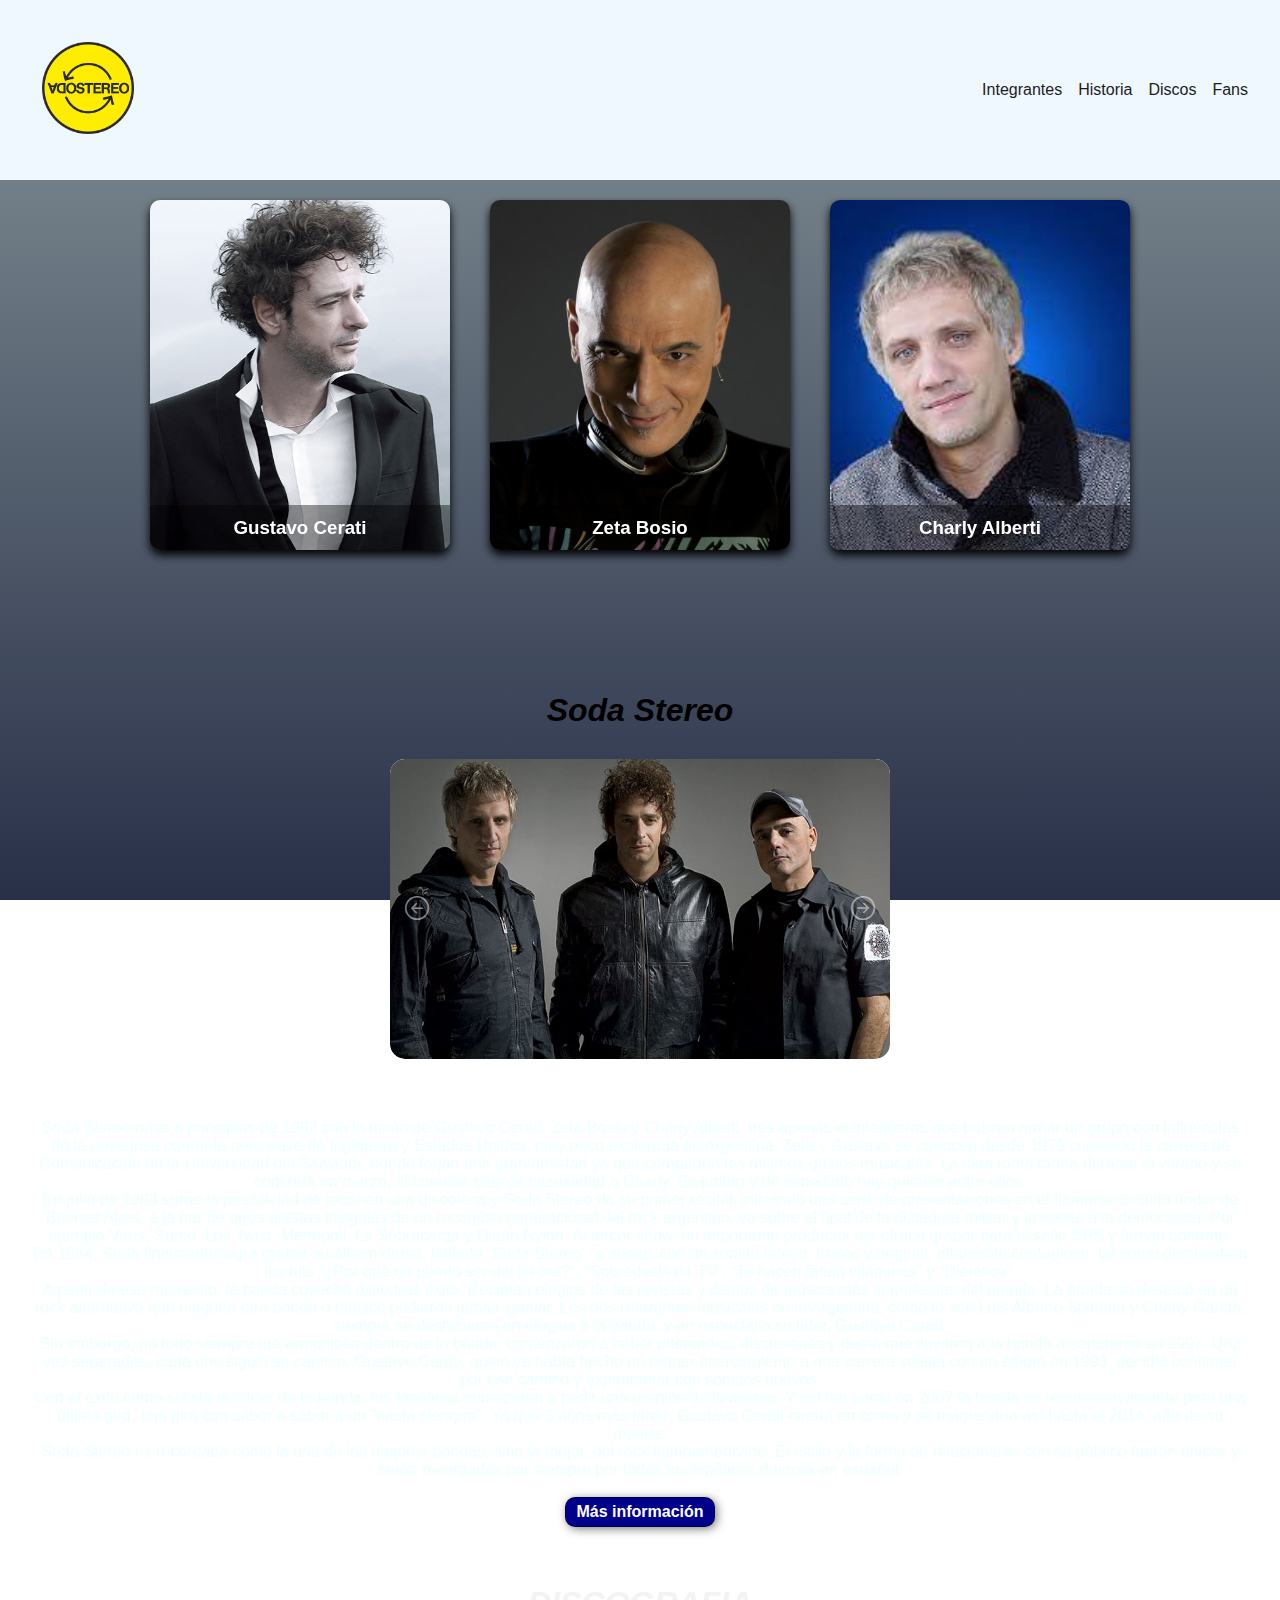
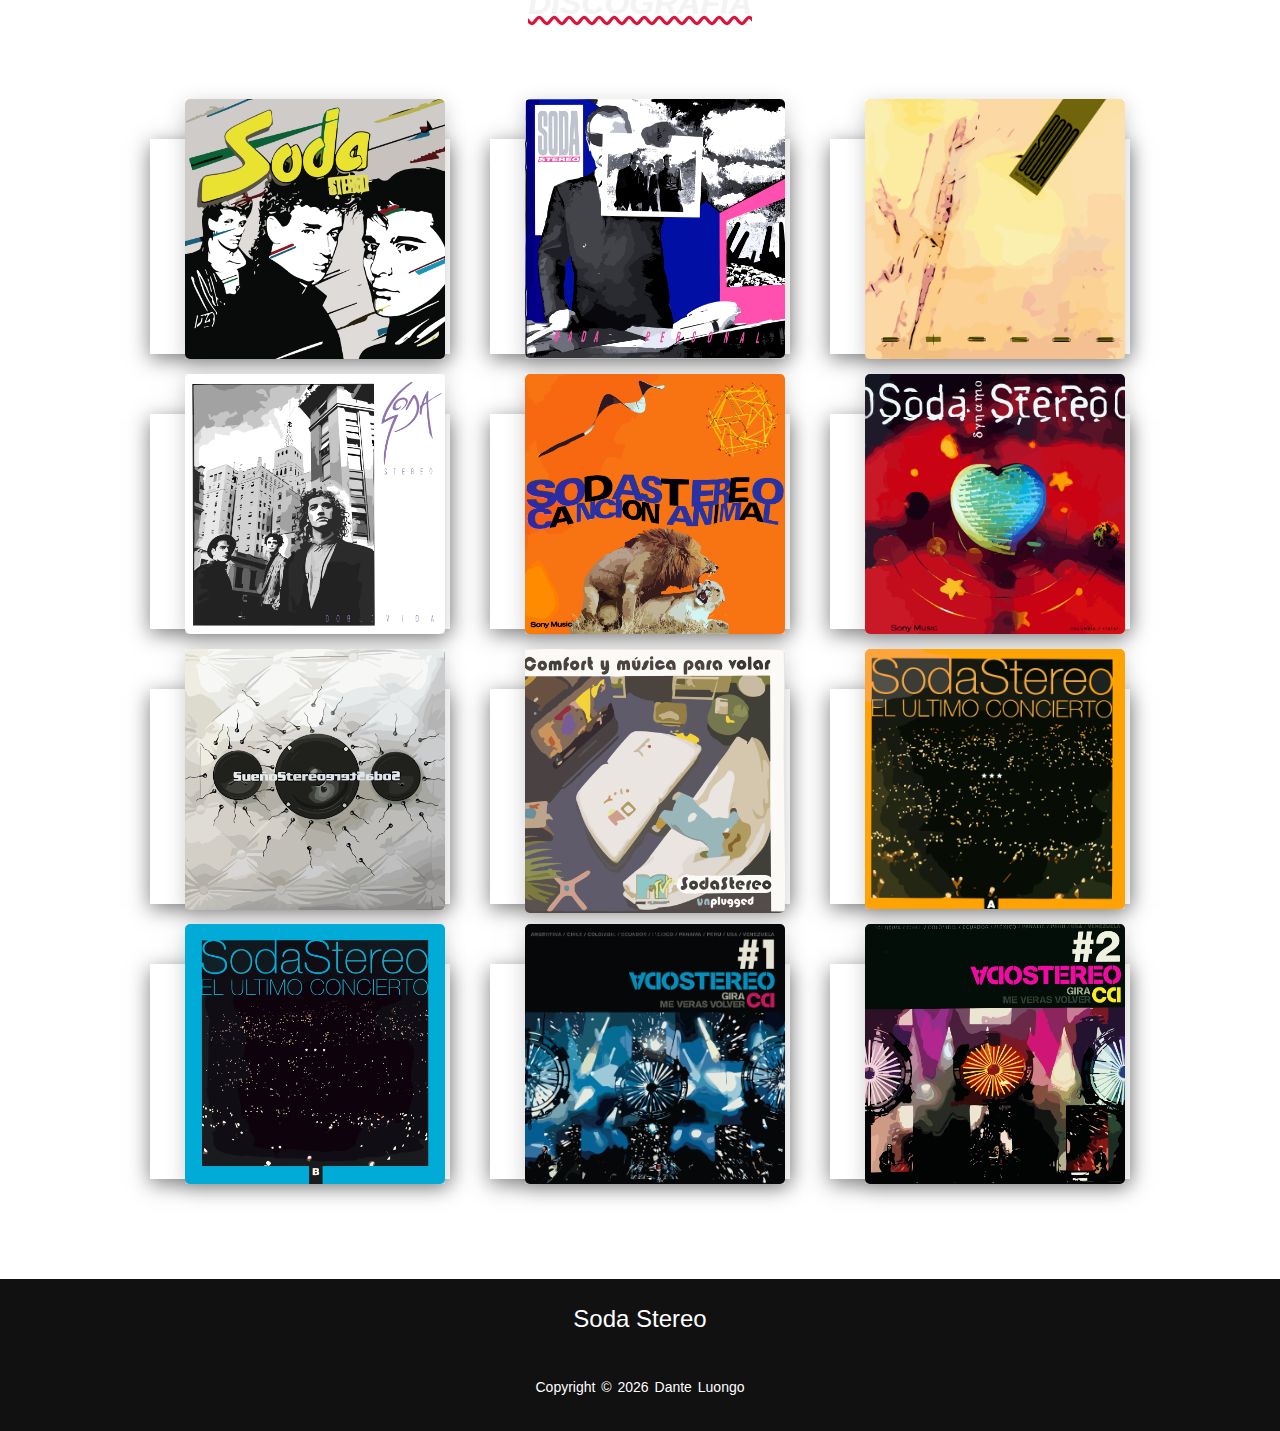
<file: Soda Stereo/index.html>
<!DOCTYPE html>
<html lang="en">

<head>
    <meta charset="UTF-8">
    <meta name="viewport" content="width=device-width, initial-scale=1.0">
    <title>SODA STEREO</title>
    <link rel="shortcut icon" href="imagenes/logo.png" type="image/x-icon">
    <link rel="stylesheet" href="https://cdnjs.cloudflare.com/ajax/libs/font-awesome/6.4.2/css/all.min.css"
        integrity="sha512-z3gLpd7yknf1YoNbCzqRKc4qyor8gaKU1qmn+CShxbuBusANI9QpRohGBreCFkKxLhei6S9CQXFEbbKuqLg0DA=="
        crossorigin="anonymous" referrerpolicy="no-referrer" />
    <link rel="stylesheet" href="https://cdn.jsdelivr.net/npm/bootstrap-icons@1.11.1/font/bootstrap-icons.css">
    <link rel="stylesheet" href="estilos/style.css">
</head>

<body>
    <header>
        <a href="https://sodastereo.com/" target="_blank">
            <img class="logo" src="imagenes/logo.png" alt="LOGO SODA STEREO">
        </a>

        <button class="abrir-menu" id="abrir"><i class="bi bi-list"></i></button>
        <nav class="nav" id="nav">
            <button class="cerrar-menu" id="cerrar"><i class="bi bi-x"></i></button>
            <ul class="nav-list">
                <li><a href="#integrantes">Integrantes</a></li>
                <li><a href="#historia">Historia</a></li>
                <li><a href="#discos">Discos</a></li>
                <li><a href="fans.html">Fans</a></li>
            </ul>
        </nav>
    </header>

    <main>
        <section id="integrantes">
            <div class="card-conteiner">
                <div class="card">
                    <div class="face front">
                        <img src="imagenes/gustavo.png" alt="Imagen de gustavo Cerati">
                        <h3>Gustavo Cerati</h3>
                    </div>
                    <div class="face back">
                        <h3>Gustavo Cerati</h3>
                        <p>Nacido el 11 de agosto de 1959, fue un un músico, cantautor y productor discográfico
                            argentino.
                            Perteneció y lideró la mejor banda de rock latinoamericana, Soda Stereo;
                            Luego se desepañó como solista hasta que un accidente cerebrovascular acabó con su vida el 4
                            de septiembre de 2014</p>
                        <div class="link">
                            <a href="https://www.cmtv.com.ar/biografia/show.php?bnid=68&banda=Gustavo_Cerati"
                                target="_blank"> Más información </a>
                        </div>
                    </div>

                </div>
                <div class="card">
                    <div class="face front">
                        <img src="imagenes/zeta.jpg" alt="Imagen de Zeta Bosio">
                        <h3>Zeta Bosio</h3>
                    </div>
                    <div class="face back">
                        <h3>Zeta Bosio</h3>
                        <p>Nacido el 1 de octubre de 1958, Héctor Bosio (Zeta), es un músico de rock, productor
                            discográfico y DJ argentino. Formó parte de la banda desempeñamdose principalmente como
                            bajista.
                            Actualmente tiene una nueva banda que le permite seguir conectado a su pasión, la música.
                        </p>
                        <div class="link">
                            <a href="https://www.zetabosio.net/" target="_blank"> Más información </a>
                        </div>
                    </div>

                </div>
                <div class="card">
                    <div class="face front">
                        <img src="imagenes/charly.jfif" alt="Imagen de Charly Alberti">
                        <h3>Charly Alberti</h3>
                    </div>
                    <div class="face back">
                        <h3>Charly Alberti</h3>
                        <p>Nacido el 27 de marzo de 1963, Carlos Alberto Ficicchia (Charly), es un músico de rock
                            argentino.
                            Fue baterista de Soda Stereo​ y es líder y baterista de la banda Mole. Actualmente, es
                            activista de la protección del medio ambiente, embajador ONU y
                            fundador del grupo ambientalista R21 para una Latinoamérica Sustentable.​</p>
                        <div class="link">
                            <a href="https://www.cmtv.com.ar/biografia/show.php?bnid=1583&banda=Charly_Alberti"
                                target="_blank"> Más información </a>
                        </div>
                    </div>

                </div>
            </div>

        </section>

        <section id="historia">
            <div class="hist">
                <h1><em>Soda Stereo</em></h1>
                <div class="conteiner-carrusel">
                    <div class="carruseles" id="slider">
                        <section class="slider-section">
                            <img src="imagenes/2007.jpg" alt="Imagen de sodastereo">
                        </section>
                        <section class="slider-section">
                            <img src="imagenes/ceratizeta.jfif" alt="Imagen de sodastereo">
                        </section>
                        <section class="slider-section">
                            <img src="imagenes/soda.jfif" alt="Imagen de sodastereo">
                        </section>
                        <section class="slider-section">
                            <img src="imagenes/los3.jpg" alt="Imagen de sodastereo">
                        </section>
                    </div>
                    <div class="btn-left"><i class="bi bi-arrow-left-circle"></i></div>
                    <div class="btn-right"><i class="bi bi-arrow-right-circle"></i></div>
                </div>

            </div>
            <div class="texto">


                <p class="texto-p">
                    Soda Stereo nace a principios de 1982 con la unión de Gustavo Cerati, Zeta Bosio y
                    Charly Alberti, tres apenas veinteañeros que buscan armar un grupo con influencias de
                    la novedosa corriente new-wave de Inglaterra y Estados Unidos, muy poco explorada en
                    Argentina.
                    Zeta y Gustavo se conocen desde 1979 cursando la carrera de Comunicación en la
                    Universidad del Salvador, donde forjan una gran amistad ya que comparten los mismos
                    gustos musicales.
                    La idea toma forma durante el verano y se concreta en marzo, al conocer
                    casi de casualidad a Charly. Se juntan y de inmediato hay química entre ellos.
                    <br>
                    En julio de 1983 surge la posibilidad de tocar en una discoteca y Soda Stereo da su primer recital,
                    iniciando una serie de presentaciones en el flamante circuito under de Buenos Aires, a la par
                    de otros artistas insignias de un recambio generacional del rock argentino, ya sobre el final de
                    la dictadura militar y la vuelta a la democracia. Por ejemplo Virus, Sumo, Los Twist, Metrópoli,
                    La Sobrecarga y Diana Nylon. Al tercer show, un importante
                    productor les ofrece grabar para el sello CBS y firman contrato.
                    <br>
                    En 1984, Soda finalmente logra grabar su álbum debut, titulado “Soda Stereo”, a secas,
                    con un sonido nuevo, fresco y original, altamente contagioso, tal como demuestran los hits
                    “¿Por qué no puedo ser del jet-set?”, “Sobredosis de TV”, “Te hacen faltan vitaminas” y “Dietético”.
                    <br>
                    A partir de ese momento, la banda cosechó éxito tras éxito. Recibían elogios de las revistas y
                    diarios
                    de música más importantes del mundo. La banda se destacó en un rock alternativo que ninguna otra
                    banda
                    o músico pudieron jamás igualar. Los dos referentes musicales de la Argentina, como lo son Luis
                    Alberto
                    Spinetta y Charly García, siempre se deshicieron en elogios a la banda, y en especial a su líder,
                    Gustavo Cerati.
                    <br>
                    Sin embargo, no todo siempre fue armonioso dentro de la banda, comenzaron a haber altercados,
                    discusiones y demá
                    que llevaron a la banda a separarse en 1997. Una vez separados, cada uno siguió su camino. Gustavo
                    Cerati,
                    quien ya había hecho un primer acercamiento a una carrera solista con un álbum en 1993, decidió
                    continuar
                    por ese camino y experimetar con sonidos nuevos.
                    <br>
                    Con el éxito como solista del líder de la banda, los fanáticos comezaron a pedir una reunión de la
                    misma.
                    Y así fue como en 2007 la banda se reune nuevamente para una última gira, una gira con sabor a sabor
                    a un
                    "hasta siempre". Ya que 3 años más tarde, Gustavo Cerati caería en coma y se mantendría así hasta el
                    2014, año de su muerte.
                    <br>
                    Soda Stereo es recordada como la una de las mejores bandas, sino la mejor, del rock latinoamericano.
                    El estilo y la forma de relacionarse con su público fueron únicos y serán recordados por siempre por
                    todos los fanáticos
                    del rock en español.
                    <br>
                    <br>
                    <a href="https://sodastereo.com/timeline/#:~:text=Soda%20Stereo%20nace%20a%20principios,muy%20poco%20explorada%20en%20Argentina."
                        target="_blank">
                        <button>Más información</button>
                    </a>

                </p>

            </div>
        </section>

        <section id="discos">
            <h1><em>DISCOGRAFIA</em></h1>
            <div class="contenedor">
                <div class="carta">
                    <div class="imgBx">
                        <a href="https://music.youtube.com/playlist?list=OLAK5uy_nsKQw9lXsR61g-BeJbaCw5gEQUM9MZ9BM"
                            target="_blank">
                            <img src="imagenes/img1.png" alt="álbum">
                        </a>

                    </div>
                    <div class="contenido">
                        <h2>Soda Stereo (1984)</h2>
                        <p>
                            Este es el primer álbum de la banda donde ya comienza a notarse
                            la influencia de bandas como "The Police" o "The Cure"
                        </p>
                    </div>
                </div>
                <div class="carta">
                    <div class="imgBx">
                        <a href="https://music.youtube.com/playlist?list=OLAK5uy_lalLqXMOZ5oBHKLK2CGWvOodZ0MXpMTOQ"
                            target="_blank">
                            <img src="imagenes/img2.png" alt="álbum">
                        </a>

                    </div>
                    <div class="contenido">
                        <h2>Nada Personal (1985)</h2>
                        <p>
                            En este segundo álbum, la banda se consagra con canciones como
                            "Nada Personal" y "Cuando Pase El Temblor"
                        </p>
                    </div>
                </div>
                <div class="carta">
                    <div class="imgBx">
                        <a href="https://music.youtube.com/playlist?list=OLAK5uy_nruIiBkdGN13Gzc6Wuo0eMqASlWcVrH54"
                            target="_blank">
                            <img src="imagenes/img3.png" alt="álbum">
                        </a>

                    </div>
                    <div class="contenido">
                        <h2>Signos (1986)</h2>
                        <p>
                            Los primeros dos grandes hits de la banda se encuentran este álbum:
                            "Profugos" y "Persiana Americana"
                        </p>
                    </div>
                </div>
                <div class="carta">
                    <div class="imgBx">
                        <a href="https://music.youtube.com/playlist?list=OLAK5uy_l2kYmRuCBk4Hi0UEyvQY3T_TjO3ipVeLg"
                            target="_blank">
                            <img src="imagenes/img4.png" alt="álbum">
                        </a>

                    </div>
                    <div class="contenido">
                        <h2>Doble Vida (1988)</h2>
                        <p>
                            Marcó el fin de la primera etapa de Soda Stereo y abrió camino a la madurez de
                            la banda, destacan canciones como "En La Ciudad De La Furia" y "En El Borde" entre otras
                        </p>
                    </div>
                </div>
                <div class="carta">
                    <div class="imgBx">
                        <a href="https://music.youtube.com/playlist?list=OLAK5uy_nhHzfeEh8qiJo8EbAoWRfLH6wFcYPSigI"
                            target="_blank">
                            <img src="imagenes/img5.png" alt="álbum">
                        </a>

                    </div>
                    <div class="contenido">
                        <h2>Cancion Animal (1990)</h2>
                        <p>
                            Es considerado el mejor álbum de la banda y de los más
                            importantes del rock. Aquí podemos encontrar la
                            canción emblema "Música Ligera"
                        </p>
                    </div>
                </div>
                <div class="carta">
                    <div class="imgBx">
                        <a href="https://music.youtube.com/playlist?list=OLAK5uy_n7II_6dbg0D_KcamOv5E4QxnPEybNVjak"
                            target="_blank">
                            <img src="imagenes/img6.png" alt="álbum">
                        </a>

                    </div>
                    <div class="contenido">
                        <h2>Dynamo (1992)</h2>
                        <p>
                            Este álbum representa un cambio abrupto en el estilo de la banda,
                            ya que se centraron en explorar nuevos sonidos y no fue tan bien recibido
                            como el álbum antecesor a pesar de su gran producción
                        </p>
                    </div>
                </div>
                <div class="carta">
                    <div class="imgBx">
                        <a href="https://music.youtube.com/playlist?list=OLAK5uy_lqFiSiZrrWzJcqFIqQ6VI9LFURooEFFD4" target="_blank">
                            <img src="imagenes/img7.png" alt="primer álbum">
                        </a>

                    </div>
                    <div class="contenido">
                        <h2>Sueño Stereo (1995)</h2>
                        <p>
                            Un álbum de notoria influencia británica, predominantemente
                            alternativo y neopsicodélico con el sonido electrónico
                            como segundo protagonista, destacan "Ella Uso Mi Cabeza Como Un Revolver" y "Zoom"
                        </p>
                    </div>
                </div>
                <div class="carta">
                    <div class="imgBx">
                        <a href="https://music.youtube.com/playlist?list=OLAK5uy_kUHAJzp-uauv2CM5cJkCOjEylZF8Zl9w0"
                            target="_blank">
                            <img src="imagenes/img8.png" alt="álbum">
                        </a>

                    </div>
                    <div class="contenido">
                        <h2>Comfort Y Música Para Volar (1996)</h2>
                        <p>
                            Considerado como uno de los mejores de Soda Stereo​,
                            con versiones unplugged de algunas canciones ya conocidas, este álbum
                            es el principio del fin
                        </p>
                    </div>
                </div>
                <div class="carta">
                    <div class="imgBx">
                        <a href="https://music.youtube.com/playlist?list=OLAK5uy_lCfYVZO5442-W5J4Rvu9tKgqcB5X9m4Ys"
                            target="_blank">
                            <img src="imagenes/img9.png" alt="álbum">
                        </a>

                    </div>
                    <div class="contenido">
                        <h2>El Último Concierto A (1997)</h2>
                        <p>
                            Parte A del último concierto en vivo de la banda en el estadio
                            de River Plate
                        </p>
                    </div>
                </div>
                <div class="carta">
                    <div class="imgBx">
                        <a href="https://music.youtube.com/playlist?list=OLAK5uy_kGteMYUKZeDnGp57GUjvK3AknmVls9-PM" target="_blank">
                            <img src="imagenes/img10.png" alt="álbum">
                        </a>

                    </div>
                    <div class="contenido">
                        <h2>El Último Concierto B (1997)</h2>
                        <p>
                            Parte B del último concierto en vivo de la banda en el estadio
                            de River Plate
                        </p>
                    </div>
                </div>
                <div class="carta">
                    <div class="imgBx">
                        <a href="https://music.youtube.com/playlist?list=OLAK5uy_kGEErn3UD7A_w4-unkvEnnpuOY6YSo5D8" target="_blank">
                            <img src="imagenes/img11.png" alt="álbum">
                        </a>

                    </div>
                    <div class="contenido">
                        <h2>Gira Me Verás Volver 1 (2008)</h2>
                        <p>
                            Grabación en vivo de la reunión de la banda 10 años después de su separación
                        </p>
                    </div>
                </div>
                <div class="carta">
                    <div class="imgBx">
                        <a href="https://music.youtube.com/playlist?list=OLAK5uy_nEZzNKBfP7zR9RsiaHsXCHbhHwxk2uTZM" target="_blank">
                            <img src="imagenes/img12.png" alt="álbum">
                        </a>

                    </div>
                    <div class="contenido">
                        <h2>Gira Me Verás Volver 2 (2008)</h2>
                        <p>
                            Grabación en vivo de la reunión de la banda 10 años después de su separación
                        </p>
                    </div>
                </div>
            </div>

        </section>
    </main>
    <footer>
        <div class="contenedor-footer">
            <h3>Soda Stereo</h3>

            <ul class="socials">
            <li><a href="www.linkedin.com/in/dante-luongo-459354218"><i class="fa-brands fa-linkedin"></i></a></li>
            <li><a href="https://instagram.com/dante.luongo?igshid=YzgyMTM2MGM="><i class="fa-brands fa-instagram"></i></a></li>
            <li><a href="https://github.com/Dantlu"><i class="fa-brands fa-github"></i></i></a></li>
            </ul>
            
        </div>

        <div class="footer-buttom">
            <p>Copyright &copy;
                <script>document.write(new Date().getFullYear());</script> Dante Luongo
            </p>
        </div>


        </div>
    </footer>

    <script src="script/script.js"></script>
</body>

</html>
</file>
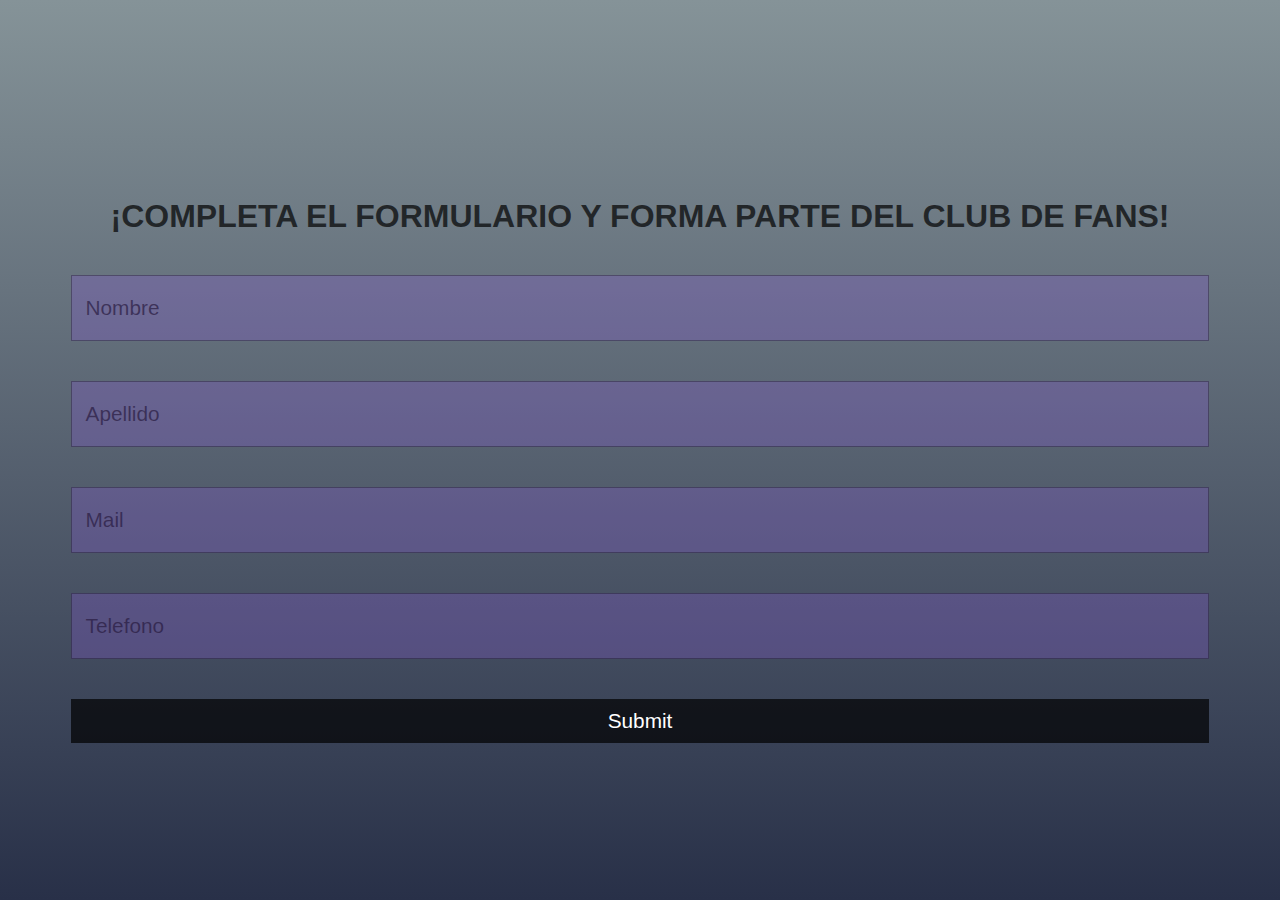
<file: Soda Stereo/fans.html>
<!DOCTYPE html>
<html lang="en">

<head>
    <meta charset="UTF-8">
    <meta name="viewport" content="width=device-width, initial-scale=1.0">
    <title>Fans</title>
    <link rel="shortcut icon" href="imagenes/logo.png" type="image/x-icon">
    <link rel="stylesheet" href="https://cdnjs.cloudflare.com/ajax/libs/font-awesome/6.4.2/css/all.min.css"
        integrity="sha512-z3gLpd7yknf1YoNbCzqRKc4qyor8gaKU1qmn+CShxbuBusANI9QpRohGBreCFkKxLhei6S9CQXFEbbKuqLg0DA=="
        crossorigin="anonymous" referrerpolicy="no-referrer" />
    <link rel="stylesheet" href="https://cdn.jsdelivr.net/npm/bootstrap-icons@1.11.1/font/bootstrap-icons.css">
    <link rel="stylesheet" href="estilos/styles-fan.css">
</head>
</head>

<body>
    <main>
        <section>
            <form action="" id="form" class="formulario">
                <h1 class="formulario__titulo">¡COMPLETA EL FORMULARIO Y FORMA PARTE DEL CLUB DE FANS!</h1>
                <input id="nombre" type="text" class="formulario__input">
                <label for="nombre" class="formulario__label">Nombre</label>
                <input id="apellido" type="text" class="formulario__input">
                <label for="apellido" class="formulario__label">Apellido</label>
                <input id="mail" type="text" class="formulario__input">
                <label for="mail" class="formulario__label">Mail</label>
                <input id="telefono" type="text" class="formulario__input">
                <label for="telefono" class="formulario__label">Telefono</label>
                <input id="submit" type="submit" class="formulario__submit">
            </form>
        </section>
    </main>
    <script src="script/fans.js"></script>
</body>

</html>
</file>
<file: Soda Stereo/estilos/style.css>
*{
    margin: 0;
    padding: 0;
    box-sizing: border-box;
    font-family: sans-serif;
}

html {
    scroll-behavior: smooth;
    
}

body{
    min-height: 100vh;
    flex-wrap: wrap;
    display: flex;
    align-items: center;
    justify-content: center;
    background: #283048;
    background: linear-gradient(#859398, #283048);
    background-repeat: no-repeat; /*Evita que se repita*/
    background-attachment: fixed;
    position: relative;
}

header{
    width: 100%;
    display: flex;
    align-items: center;
    justify-content: space-between;
    padding: 2rem;
    background-color: aliceblue;
}


.nav-list{
    list-style-type: none;
    display: flex;
    gap: 1rem;
} 


.logo{
    max-width: 7rem;
    padding: 10px;
}


.nav li a{
    text-decoration: none;
    color: #1c1c1c;
}

.abrir-menu,
.cerrar-menu {
    display: none;
}

#integrantes{
    display: flex;
    flex-direction: column;
    align-items: center;
}

.card-conteiner{
    display: flex;
    flex-wrap: wrap;
    align-items: center;
    justify-content: center;
}

.card{
    position: relative;
    width: 300px;
    height: 350px;
    margin: 20px;  
}

.card .face{
    position: absolute;
    width: 100%;
    height: 100%;
    backface-visibility: hidden;
    border-radius: 10px;
    transition: .5s;
    overflow: hidden;
}

.card .front{
    transform: perspective(600px) rotateY(0deg);
    box-shadow: 0 5px 10px #000;
}

.card .front img{
    position: absolute;
    width: 100%;
    height: 100%;
    object-fit: cover;
}

.card .front h3{
    position: absolute;
    bottom: 0;
    width: 100%;
    height: 45px;
    line-height: 45px;
    color: #fff;
    background: rgba(0,0,0,.4);
    text-align: center;
}

.card .back{
    transform: perspective(600px) rotateY(180deg);
    background: rgb(3, 35, 54);
    padding: 15px;
    color: #f3f3f3;
    display: flex;
    text-align: center;
    flex-direction: column;
    justify-content: space-between;
    box-shadow: 0 5px 10px #000;
}

.card .back .link{
    border-top: solid 1px #f3f3f3;
    height: 50px;
    line-height: 50px;
}

.card .back .link a{
    color: #f3f3f3;
    text-decoration: none;
}

.link:hover a{
    text-transform:uppercase;
}

.card .back h3{
    font-size: 30px;
    margin-top: 20px;
    letter-spacing: 2px;
}


.card:hover .front{
    transform: perspective(600px) rotateY(180deg);
}

.card:hover .back{
    transform: perspective(600px) rotateY(360deg);
}

/*#historia{
    display: flex;
    align-items: center;
    flex-direction: column;
}*/

#historia p{
    color:azure;
}

.hist{
    padding: 60px;
}

.hist h1{
    text-align: center;
    padding: 30px;
}

.conteiner-carrusel{
    position: relative;
    width: 500px;
    height: 300px;
    background-color: #e0e0e0;
    box-shadow: 0 8px 32px 0 rgba(0, 0, blue0, 0.66);
    border-radius: 15px;
    overflow: hidden;
}

.carruseles{
    width: 400%;
    height: 100%;
    display: flex;
}

.slider-section{
    width: calc(100% / 4);
}

.slider-section img{
    width: 100%;
    height: 100%;
    object-fit: cover;
    border-radius: 15px;
}

.btn-left,
.btn-right {
    display: flex;
    position: absolute;
    top: 50%;
    font-size: 1.5rem;
    background-color: transparent;
    border-radius: 50%;
    padding: 5px;
    font-weight: 600;
    cursor: pointer;
    color: #ffffff81;
    transform: translate(0,-50%);
    transition: .5s ease;
    user-select: none;
}

.btn-left{
    left: 10px;
}

.btn-right{
    right: 10px;
}

.btn-left:hover,
.btn-right:hover{
    background-color: #333333d4;
    color: white;
}

/*.texto{
    /* arriba | derecha | abajo | izquierda 
    padding: 0 10% 2% 10%;
    text-align: center;
   
}

.texto p{
    font-size: 15px;
    padding: 30px;
}*/
button {
    font-size: 1em;
    font-weight: bold;
    padding: 5px 10px;
    border-radius: 10px;
    border: 1px solid rgba(0, 0, 0, 0.5);
    box-shadow: 2px 2px 10px rgba(0, 0, 0, 0.5);
    color: white;
    background-color:darkblue;
    cursor: pointer;
}

button:hover {
    background-color: rgb(8, 58, 158);
}


#discos{
    display: flex;
    flex-direction: column;
    align-items: center;
    padding: 2% 5% 15% 5%;
}


#discos h1{
    padding-bottom: 5%;
    text-align: center;
    color: #f3f3f3;
    text-decoration-line: underline;
    text-decoration-style: wavy;
    text-decoration-color:crimson;
}



.contenedor{
    position: relative;
    width: 1100px;
    display: flex;
    justify-content: center;
    align-items: center;
    flex-wrap: wrap;
    padding: 30px;

}


.contenedor .carta{
    position: relative;
    max-width: 300px;
    height: 215px;
    background: #fff;
    margin: 30px 20px;
    padding: 20px 15px;
    display: flex;
    flex-direction: column;
    box-shadow: 0 5px 20px rgba(0, 0, 0, 0.5);
    transition: 0.3s ease-in-out;
}

.contenedor .carta:hover{
    height: 420px;
}

.contenedor .carta .imgBx{
    position: relative;
    width: 260px;
    height: 260px;
    top: -60px;
    left: 20px;
    z-index: 1;
    box-shadow: 0 5px 20px rgba(0, 0, 0, 0.2);

}

.contenedor .carta .imgBx img{
    max-width: 100%;
    border-radius: 5px;
    cursor: pointer;
}

.contenedor .carta .contenido{
    position: relative;
    margin-top: -140px;
    padding: 10px 15px;
    text-align: center;
    color: #111;
    visibility: hidden;
    opacity: 0;
    transition: 0.3s ease-in-out;
}

.contenedor .carta .contenido p{
    margin-top: 10px;
}

.contenedor .carta:hover .contenido{
    visibility: visible;
    opacity: 1;
    margin-top: -40px;
    transition-delay: 0.3s;
}



footer{
    position: absolute;
    width: 100%;
    bottom: 0;

    padding: 1em 0;
    background: #111;
    height: auto;
    font-family: "Open Sans";
    color: #FFFF;
}

.contenedor-footer{
    display: flex;
    align-items: center;
    justify-content: center;
    flex-direction: column;
    text-align: center;
}

.contenedor-footer h3{
    font-size: 1.5rem;
    font-weight: 400;
    text-transform: capitalize;
    line-height: 3rem;
}

.socials{
    list-style: none;
    display: flex;
    align-items: center;
    justify-content: center;
    margin: 1rem 3rem 0;
}

.socials li{
    margin: 0 10px;
}

.socials a{
    text-decoration: none;
    color: #FFFFFF;
}

.socials a i{
    font-size: 1.4rem;
    transition: color .4s ease;
}

.socials a:hover i{
    color: aqua;
}

.footer-buttom{
    background: #111;
    text-align: center;
    padding: 20px 0;
    width: 100%;
}

.footer-buttom p{
    font-size: 14px;
    word-spacing: 2px;
    text-transform: capitalize;
}

#historia{
    width: 100%;
    display: flex;
    flex-direction: column;
    align-items: center;
    justify-content: center;
    text-align: center;
    padding: 2rem;
}


.texto{
    width: 100%;
    margin: 0 auto;
}


@media (max-width:1000px){
    .card-conteiner{
        flex-direction: column;
    }

    .texto-p{
        max-width: 700px;
        margin: 0 auto;
    }
    .contenedor{
        flex-wrap: wrap;
        max-width: 900px;
    }
}

@media (max-width:850px){
    .texto{
        width: 100%;
        padding: 1rem;
    }

    .texto-p{
        font-size: 15px;
        max-width: 500px;
        margin: 0 auto;
    }

    .hist{
        width: 50%;
    }
    .contenedor{
        flex-direction: column;
    }
}

@media (max-width:600px){
    .texto-p{
        width: 300px;
    }
}

/*@media screen and (max-width:768px){

    .logo{
        max-width: 7rem;
        padding: 10px;
    }

    .abrir-menu,
    .cerrar-menu {
        display: block;
        border: 0;
        font-size: 1.5rem;
        background-color: transparent;
        cursor: pointer;
    }

    .abrir-menu {
        color: #1c1c1c;
    }

    .cerrar-menu {
        color: #ececec;
    }

    .nav {
        width: 30%;
        opacity: 0;
        visibility: hidden;
        display: flex;
        flex-direction: column;
        align-items: end;
        gap: 1rem;
        position: absolute;
        top: 0;
        right: 0;
        bottom: 0;
        background-color: #1c1c1c;
        padding: 2rem;
        box-shadow: 0 0 0 100vmax rgba(0, 0, 0, .7);
    }

    .nav.visible {
        opacity: 1;
        visibility: visible;
    }
    
    .nav-list {
        flex-direction: column;
        align-items: end;
    }

    .nav-list li a {
        color: #ecececec;
    }
    
}*/
</file>
<file: Soda Stereo/estilos/styles-fan.css>
*{
    margin: 0;
    padding: 0;
    box-sizing: border-box;
    font-family: sans-serif;
}

html {
    scroll-behavior: smooth;
    
}

body{
    min-height: 100vh;
    flex-wrap: wrap;
    display: flex;
    align-items: center;
    justify-content: center;
    background: #283048;
    background: linear-gradient(#859398, #283048);
    background-repeat: no-repeat; /*Evita que se repita*/
    background-attachment: fixed;
    position: relative;
}

/* style.css */
formulario{
    width: 500px;
    max-width: 100%;
    margin: auto;
    margin-top: 30px;
    padding: 20px;
    box-shadow: 0 0 20px 1px rgba(0,0,0,0.3);
    position: relative;
}

.formulario__titulo{
    color:rgba(0,0,0,0.7);
    text-align: center;
    margin-top: 0;
    padding: 40px;
}

.formulario__input, .formulario__label, .formulario__submit{
    display: block;
    width: 100%;
    font-size: 1.3em;
}

.formulario__input{
    padding: 20px;
    border: 1px solid rgba(0,0,0,0.3);
    background: rgba(131, 91, 209, 0.3);
    margin-bottom: 40px;
}

.formulario__input:focus{
outline: 1px solid rgba(0, 0, 0, 0.7);
}

.formulario__input:focus + .formulario__label{
margin-top: -135px;
}

.formulario__label{
    padding-left: 15px;
    position: absolute;
    margin-top: -85px;
    z-index: -20;
    color:rgba(0, 0, 0, 0.7);
    transition: all 0.2s;
}

.formulario__submit{
    background: rgba(0,0,0,0.7);
    color: white;
    padding: 10px 20px;
    cursor: pointer;
    border: none;
}

.formulario__label_active{
    margin-top: -135px;
}
</file>
